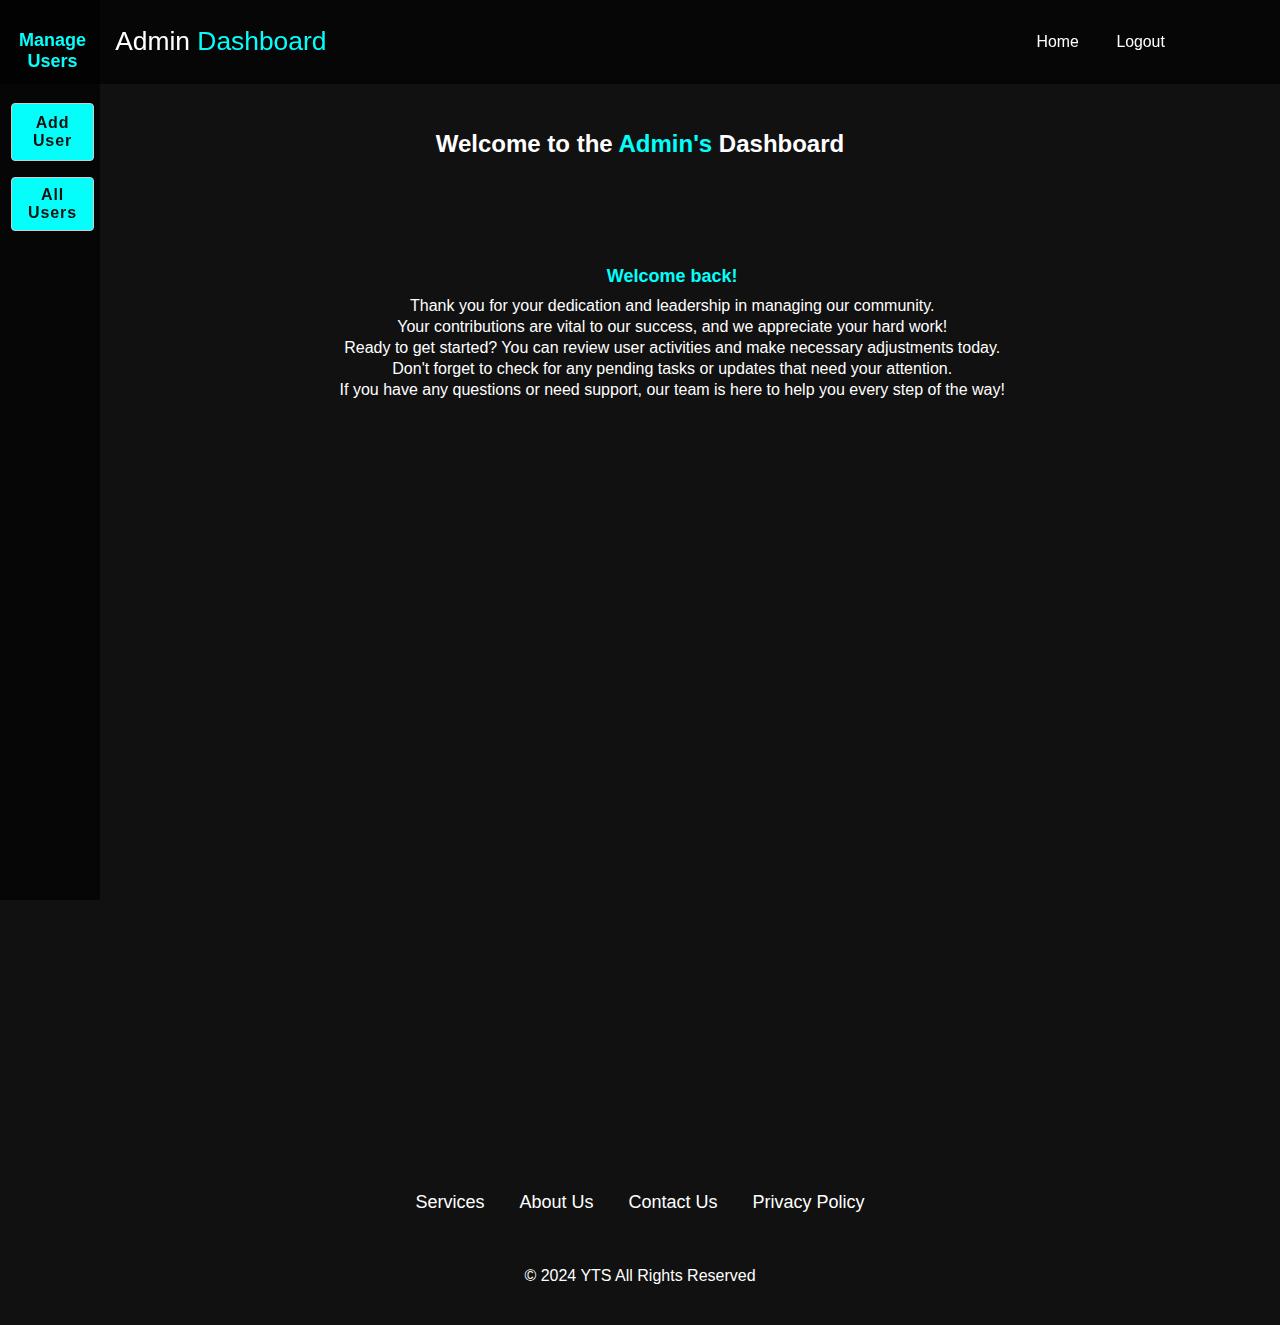
<file: admin.html>
<!DOCTYPE html>
<html lang="en">
<head>
    <meta charset="UTF-8">
    <meta name="viewport" content="width=device-width, initial-scale=1.0">
    <title>Admin Dashboard</title>
    <link rel="shortcut icon" href="assets/logo yts.png" type="image/x-icon">
    <link rel="stylesheet" href="css/style.css">
    <link rel="stylesheet" href="css/styles.css">
    <style>
        .section {
            display: none; /* Hide all sections by default */
        }
        .active {
            display: block; /* Show the active section */
        }
        table {
            width: 100%;
            border-collapse: collapse;
            margin-top: 20px;
        }
        th, td {
            padding: 10px;
            border: 1px solid #04fffb;
            text-align: left;
        }
        th {
            background-color: #111111;
            color: #04fffb;
            font-size: middle;
        }
        .error-message, .success-message {
            color: red;
            margin-top: 10px;
            font-size: large;
        }
        .success-message {
            color: green;
            font-size: large;
        }
        .pagination {
            margin-top: 20px;
        }
        .pagination button {
            margin: 0 5px;
        }
    </style>
</head>
<body>
    <header class="header">
        <a href="admin.html" class="logo logo-text">Admin <span>Dashboard</span></a>
    
        <i class='bx bx-menu' id="menu-icon"></i>
    
        <nav class="navbar">
            <a href="index.html">Home</a>
            <a href="login.html">Logout</a>
           </nav>
    </header>
    
    <h2 class="welcome-Mess">Welcome to the <span>Admin's</span> Dashboard</h2>

    <main id="main-content">
        
        <nav class="sidebar">
            <h4 class="element" style="font-size: large;"><span>Manage Users</span></h4>

            <button id="show-add-user" class="btn">Add User</button>
            <button id="show-all-users" class="btn" style="padding: 8px;">All Users</button>
        </nav>

        <section class="section active container" style="text-align: center;">
            <div class="welcome-message" style="text-align: center;">
                <h2 style="font-size: large;"><span>Welcome back!</span></h2>
                <p>Thank you for your dedication and leadership in managing our community.</p>
                <p>Your contributions are vital to our success, and we appreciate your hard work!</p>
                <p>Ready to get started? You can review user activities and make necessary adjustments today.</p>
                <p>Don't forget to check for any pending tasks or updates that need your attention.</p>
                <p>If you have any questions or need support, our team is here to help you every step of the way!</p>
            </div>
        </section>

        <section id="add-user-section" class="section">
            <h3 style="font-size: medium;">Add User</h3>
            <form id="user-form">
                <input type="text" id="new-name" placeholder="Full Name" required><br>
                <input type="text" id="new-username" placeholder="New Username" required><br>
                <input type="password" id="new-password" placeholder="New Password" required><br>
                <select id="new-role" class="btn" style="padding: 7px;">
                    <option value="student">Student</option>
                    <option value="teacher">Teacher</option>
                    <option value="librarian">Librarian</option>
                    <option value="parent">Parent</option>
                </select>
                <button type="submit" class="btn" style="margin: 7px;">Add User</button>
            </form>
            <p id="user-message" class="error-message"></p>
            <p id="user-mess" class="success"></p>
        </section>

        <section id="all-users-section" class="section">
            <h3 style="font-size: large;">All Users</h3>
            <input type="text" id="search-bar" placeholder="Search users by Name" oninput="displayUsers()">
            <table id="user-table">
                <thead>
                    <tr>        
                        <th>Full Name</th>
                        <th>Username</th>
                        <th>Password</th>
                        <th>Role</th>
                        <th>Status</th>
                        <th>Actions</th>
                    </tr>
                </thead>
                <tbody id="user-list"></tbody>
            </table>
            <div class="pagination" id="pagination"></div>
        </section>
        
    </main>

    <footer class="footer">
  
        <ul class="list">
          <li>
          <a href="services.html">Services</a>
          </li>
          <li>
          <a href="about.html">About Us</a>
          </li>
          <li>
        <a href="contact.html">Contact Us</a>
      </li>
      <li>
        <a href="privacy.html">Privacy Policy</a>
      </li>
        </ul>
        <p class="copyright">
            &copy; 2024 YTS All Rights Reserved
        </p>
      </footer>

    <script>
        const usersPerPage = 20; // Set number of users per page
        let currentPage = 1;

        // Define the role hierarchy for sorting
        const rolePriority = {
            'superadmin': 1,
            'admin': 2,
            'teacher': 3,
            'librarian': 4,
            'parent': 5,
            'student': 6
        };

        function showSection(sectionId) {
            const sections = document.querySelectorAll('.section');
            sections.forEach(section => {
                section.classList.remove('active');
            });
            document.getElementById(sectionId).classList.add('active');
        }

        document.getElementById('show-add-user').addEventListener('click', () => showSection('add-user-section'));
        document.getElementById('show-all-users').addEventListener('click', () => {
            showSection('all-users-section');
            displayUsers(); // Refresh the user list
        });

        function displayUsers() {
            const searchQuery = document.getElementById('search-bar').value.toLowerCase();
            const users = JSON.parse(localStorage.getItem('users')) || [];
            const filteredUsers = users.filter(user => user.name.toLowerCase().includes(searchQuery));

            // Sort users by role based on defined priority
            filteredUsers.sort((a, b) => {
                return rolePriority[a.role] - rolePriority[b.role];
            });

            const userList = document.getElementById('user-list');
            const pagination = document.getElementById('pagination');
            userList.innerHTML = ''; // Clear the list
            pagination.innerHTML = ''; // Clear pagination

            const totalPages = Math.ceil(filteredUsers.length / usersPerPage);
            const start = (currentPage - 1) * usersPerPage;
            const end = start + usersPerPage;
            const paginatedUsers = filteredUsers.slice(start, end);

            paginatedUsers.forEach(user => {
                const row = document.createElement('tr');
                const nameCell = document.createElement('td');
                const usernameCell = document.createElement('td');
                const passwordCell = document.createElement('td');
                const roleCell = document.createElement('td');
                const statusCell = document.createElement('td');
                const actionsCell = document.createElement('td');

                nameCell.textContent = user.name;
                usernameCell.textContent = user.username;
                passwordCell.textContent = user.password; // Note: Displaying passwords in plain text is insecure.
                roleCell.textContent = user.role;
                statusCell.textContent = user.active ? 'Active' : 'Inactive';

                const editButton = document.createElement('button');
                editButton.textContent = 'Edit';
                editButton.onclick = () => editUser(user.username);

                const deleteButton = document.createElement('button');
                deleteButton.textContent = 'Remove';
                deleteButton.onclick = () => deleteUser(user.username);

                const superadminStatus = document.createElement('p');
                superadminStatus.textContent = 'N/A';

                // Disable actions for other admins and superadmin
                if (user.role == 'admin') {
                    actionsCell.appendChild(superadminStatus);
                } else if (user.role == 'superadmin') {
                    actionsCell.appendChild(superadminStatus);
                } else {
                    actionsCell.appendChild(editButton);
                    actionsCell.appendChild(deleteButton);
                }

                row.appendChild(nameCell);
                row.appendChild(usernameCell);
                row.appendChild(passwordCell);
                row.appendChild(roleCell);
                row.appendChild(statusCell);
                row.appendChild(actionsCell);
                userList.appendChild(row);
            });

            for (let i = 1; i <= totalPages; i++) {
                const button = document.createElement('button');
                button.textContent = i;
                button.onclick = () => {
                    currentPage = i;
                    displayUsers();
                };
                pagination.appendChild(button);
            }
        }

        document.getElementById('user-form').addEventListener('submit', function(event) {
            event.preventDefault();
            const name = document.getElementById('new-name').value;
            const username = document.getElementById('new-username').value;
            const password = document.getElementById('new-password').value;
            const role = document.getElementById('new-role').value;

            const users = JSON.parse(localStorage.getItem('users')) || [];

            if (users.some(user => user.username === username)) {
                document.getElementById('user-message').textContent = 'Username already exists.';
                return;
            }

            users.push({ name, username, password, role, active: true });
            localStorage.setItem('users', JSON.stringify(users));
            document.getElementById('user-mess').textContent = 'User added successfully!';
            document.getElementById('user-form').reset(); // Reset the form
        });

        function editUser(username) {
            const users = JSON.parse(localStorage.getItem('users')) || [];
            const user = users.find(u => u.username === username);

            if (user) {
                // Prompt for new name, username, and password
                const newName = prompt("Enter new name:", user.name);
                const newUsername = prompt("Enter new username:", user.username);
                const newPassword = prompt("Enter new password:", user.password);

                // Check for duplicate username
                if (newUsername && users.some(u => u.username === newUsername && u.username !== username)) {
                    alert('Username already exists. Please choose a different one.');
                    return;
                }

                // Update user data
                user.name = newName || user.name; // Use new name or keep the old one
                user.username = newUsername || user.username; // Use new username or keep the old one
                user.password = newPassword || user.password; // Use new password or keep the old one

                localStorage.setItem('users', JSON.stringify(users));
                displayUsers(); // Refresh the user list
            }
        }

        function deleteUser(username) {
            let users = JSON.parse(localStorage.getItem('users')) || [];
            users = users.filter(user => user.username !== username);
            localStorage.setItem('users', JSON.stringify(users));
            displayUsers(); // Refresh the user list
        }

        // Initial display of users
        displayUsers();
    </script>
</body>
</html>
</file>
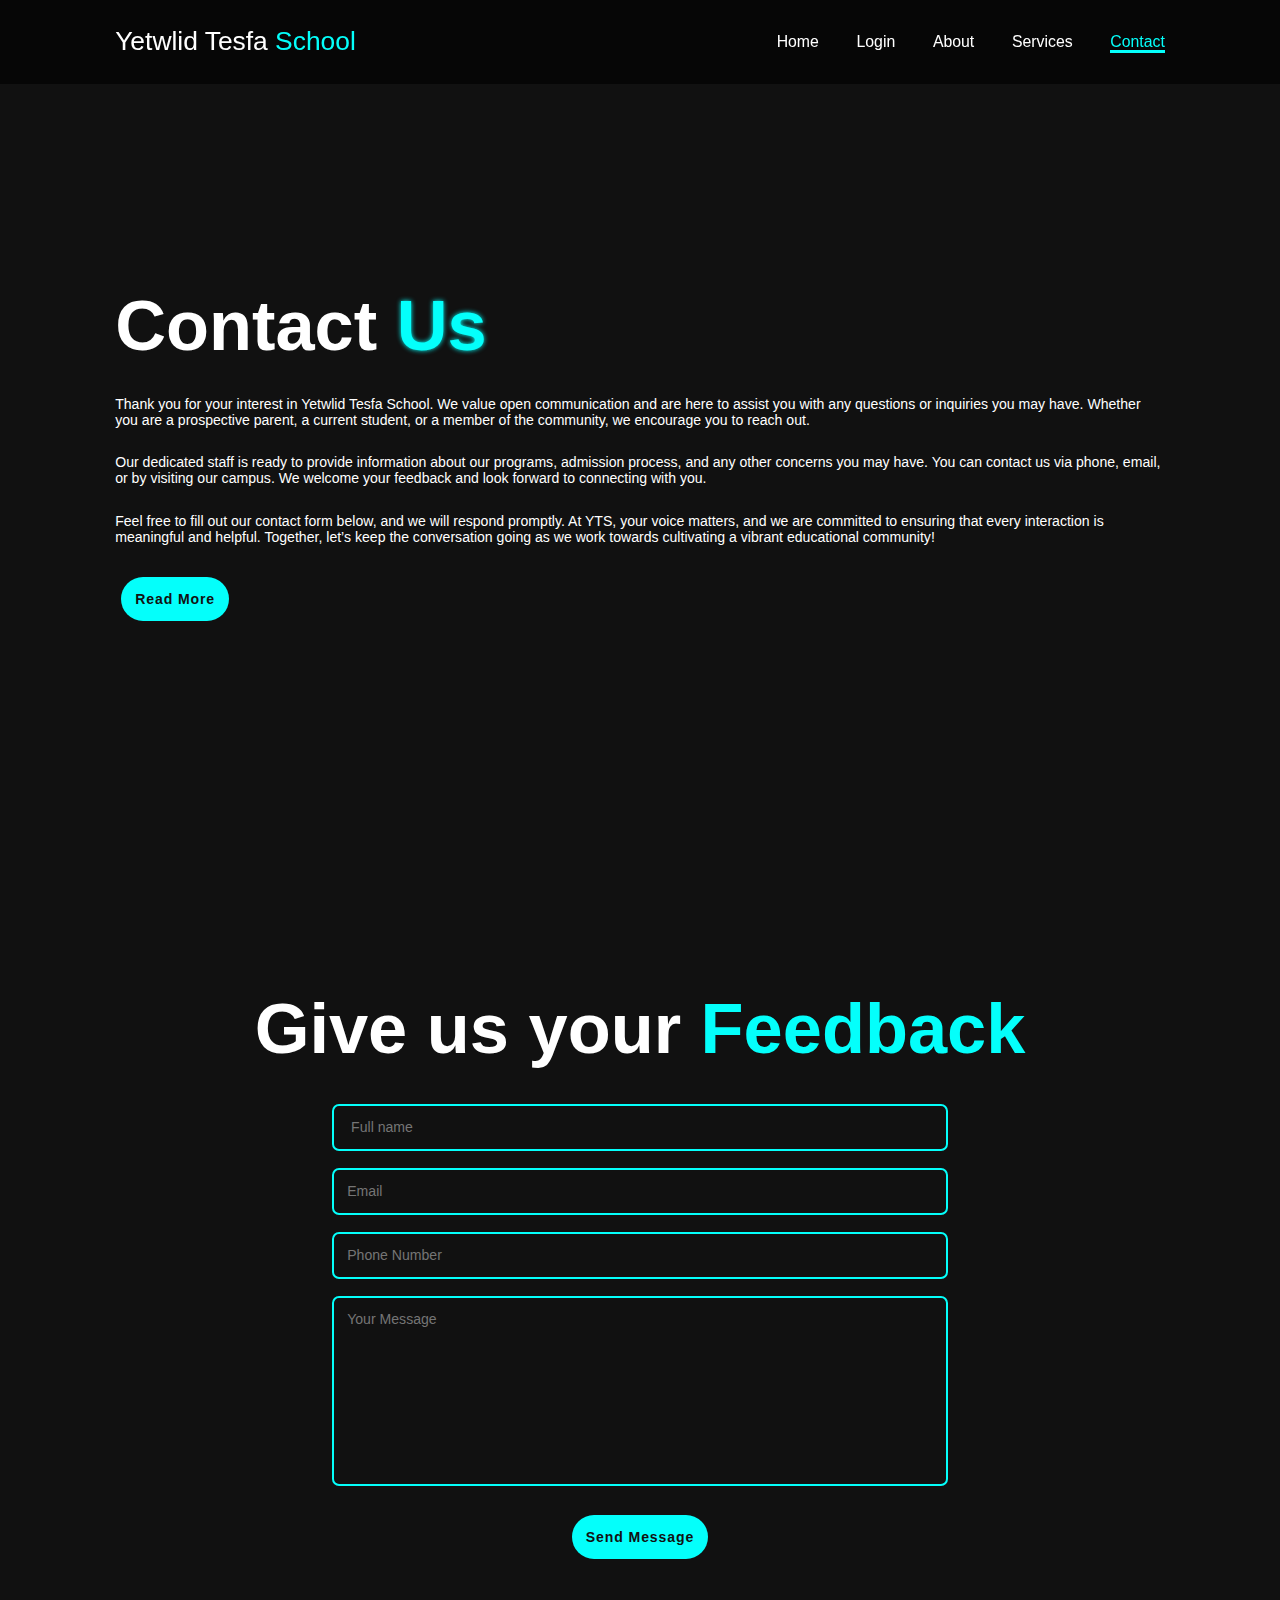
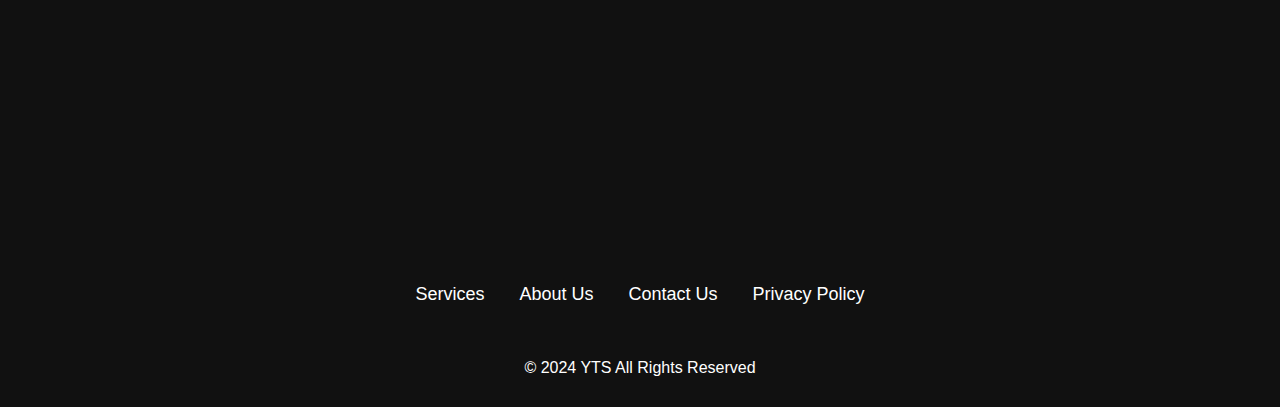
<file: contact.html>
<!DOCTYPE html>
<html lang="en">
<head>
    <meta charset="UTF-8">
    <meta name="viewport" content="width=device-width, initial-scale=1.0">
    <title>Contact Us</title>
    <link rel="stylesheet" href="css/styles.css">
    <link href='https://unpkg.com/boxicons@2.1.4/css/boxicons.min.css' rel='stylesheet'>
    <link rel="shortcut icon" href="assets/logo yts.png" type="image/x-icon">
    <style>
      .select-box {
          width: 100%;
          padding: 1.5rem;
          font-size: 1.6rem;
          color: var(--text-color);
          background: var(--bg-color);
          border-radius: 0.8rem;
          border: 2px solid var(--main-color);
          margin: 1rem 0;
          resize: none;
      }

      .select-box .selected-option input {
          width: 100%;
          padding: 1rem .6rem;
          font-size: 1.1rem;
          border: .1rem solid transparent;
          outline: none;
      }

      input[type="tel"] {
          border-radius: 0 .5rem .5rem 0;
      }

      .select-box input:focus {
          border: .1rem solid var(--bg-color);
      }

      .selected-option {
          background-color: var(--bg-color);
          border-radius: .5rem;
          overflow: hidden;
          display: flex;
          justify-content: space-between;
          align-items: center;
      }

      .selected-option div{
          position: relative;
          width: 6rem;
          padding: 0 2.8rem 0 .5rem;
          text-align: center;
          cursor: pointer;
      }

      .selected-option div::after{
          position: absolute;
          content: "";
          right: .8rem;
          top: 50%;
          transform: translateY(-50%) rotate(45deg);
          width: .8rem;
          height: .8rem;
          border-right: .12rem solid var(--bg-color);
          border-bottom: .12rem solid var(--bg-color);
          transition: .2s;
      }

      .selected-option div.active::after{
          transform: translateY(-50%) rotate(225deg);
      }

      .select-box .options {
          position: absolute;
          top: 4rem;
          width: 100%;
          background-color: var(--main-color);
          border-radius: .5rem;
          display: none;
      }

      .select-box .options.active {
          display: block;
      }

      .select-box .options::before {
          position: absolute;
          content: "";
          left: 1rem;
          top: -1.2rem;
          width: 0;
          height: 0;
          border: .6rem solid transparent;
          border-bottom-color: var(--primary);
      }

      .select-box ol {
          list-style: none;
          max-height: 23rem;
          overflow: overlay;
      }

      .select-box ol::-webkit-scrollbar {
          width: 0.6rem;
      }

      .select-box ol::-webkit-scrollbar-thumb {
          width: 0.4rem;
          height: 3rem;
          background-color: var(--main-color);
          border-radius: .4rem;
      }

      .select-box ol li {
          padding: 1rem;
          display: flex;
          justify-content: space-between;
          cursor: pointer;
      }

      .select-box ol li.hide {
          display: none;
      }

      .select-box ol li:not(:last-child) {
          border-bottom: .1rem solid var(--main-color);
      }

      .select-box ol li:hover {
          background-color: var(--bg-color);
      }

      .select-box ol li .country-name {
          margin-left: .4rem;
      }
    </style>
</head>
<body>

<header class="header">
    <a href="index.html" class="logo logo-text">Yetwlid Tesfa <span>School</span></a>

    <i class='bx bx-menu' id="menu-icon"></i>

    <nav class="navbar">
        <a href="index.html">Home</a>
        <a href="login.html">Login</a>
        <a href="about.html">About</a>
        <a href="services.html">Services</a>
        <a href="contact.html" class="active">Contact</a>
       </nav>
</header>

<section class="about" id="about">
    <div class="about-content">
    <h2 class="heading">Contact <span>Us</span></h2>
    <p>Thank you for your interest in Yetwlid Tesfa School. We value open communication and are here to assist you with any questions or inquiries you may have. Whether you are a prospective parent, a current student, or a member of the community, we encourage you to reach out.</p>
    <p>Our dedicated staff is ready to provide information about our programs, admission process, and any other concerns you may have. You can contact us via phone, email, or by visiting our campus. We welcome your feedback and look forward to connecting with you.</p>
    <p>Feel free to fill out our contact form below, and we will respond promptly. At YTS, your voice matters, and we are committed to ensuring that every interaction is meaningful and helpful. Together, let’s keep the conversation going as we work towards cultivating a vibrant educational community!</p>
    <a href="#" class="btn">Read More</a>
    </div>
</section>

    <section class="contact" id="contact">
      <h2 class="heading">Give us your <span>Feedback </span></h2>
      <form action="#">
        <div class="input-box">
            <input type="text" placeholder=" Full name">
            <input type="email" placeholder="Email">
            <input type="tel" placeholder="Phone Number">
        </div>
        
        <textarea name="" id="" cols="30" rows="10" placeholder="Your Message"></textarea>
        <input type="submit" value="Send Message" class="btn">
      </form>
    </section>

    <footer class="footer">
        
        <ul class="list">
          <li>
          <a href="services.html">Services</a>
          </li>
          <li>
          <a href="about.html">About Us</a>
          </li>
          <li>
        <a href="contact.html">Contact Us</a>
      </li>
      <li>
        <a href="privacy.html">Privacy Policy</a>
      </li>
        </ul>
        <p class="copyright">
            &copy; 2024 YTS All Rights Reserved
        </p>
      </footer>

<script src="js/script.js"></script>
</body>
</html>
</file>
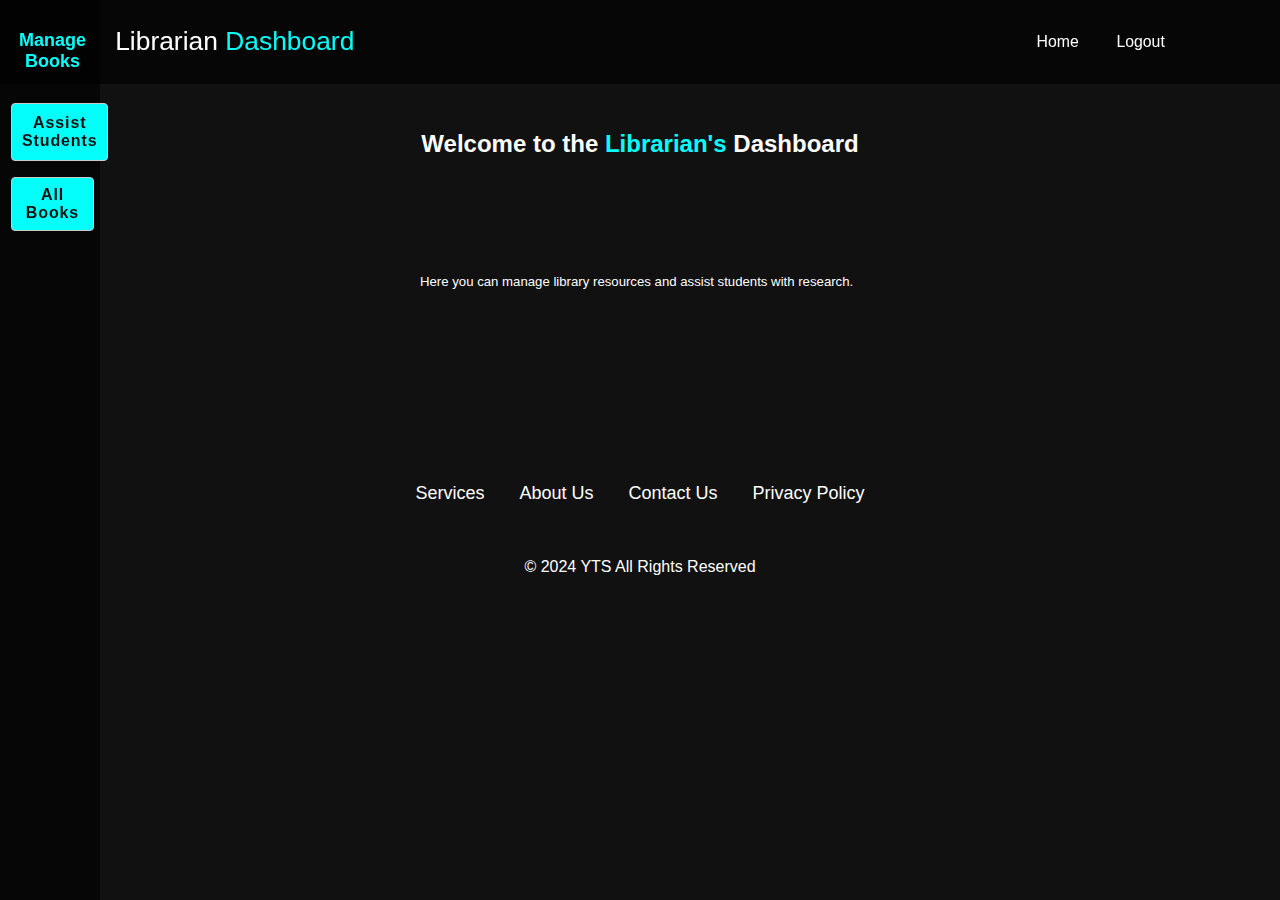
<file: librarian.html>
<!DOCTYPE html>
<html lang="en">
<head>
    <meta charset="UTF-8">
    <meta name="viewport" content="width=device-width, initial-scale=1.0">
    <title>Librarian Dashboard</title>
    <link rel="stylesheet" href="css/styles.css">
    <link rel="stylesheet" href="css/style.css">
    <link href='https://unpkg.com/boxicons@2.1.4/css/boxicons.min.css' rel='stylesheet'>
    <link rel="shortcut icon" href="assets/logo yts.png" type="image/x-icon">
</head>
<body>

<header class="header">
    <a href="teacher.html" class="logo logo-text">Librarian <span>Dashboard</span></a>

    <i class='bx bx-menu' id="menu-icon"></i>

    <nav class="navbar">
        <a href="index.html">Home</a>
        <a href="login.html">Logout</a>
       </nav>
</header>

<h2 class="welcome-Mess">Welcome to the <span>Librarian's</span> Dashboard</h2>

<main id="main-content">
    <nav class="sidebar">
        <h4 class="element" style="font-size: large;"><span>Manage Books</span></h4>

        <button id="show-add-user" class="btn">Assist Students</button>
        <button id="show-all-users" class="btn" style="padding: 8px;">All Books</button>
    </nav>

    <div class="home-content">
        <p style="margin-left: 400px; margin-top: 70px;">Here you can manage library resources and assist students with research.</p>
    </div>
</main>

<footer class="footer" style="top: 70px;">
    
    <ul class="list">
      <li>
      <a href="services.html">Services</a>
      </li>
      <li>
      <a href="about.html">About Us</a>
      </li>
      <li>
    <a href="contact.html">Contact Us</a>
  </li>
  <li>
    <a href="privacy.html">Privacy Policy</a>
  </li>
    </ul>
    <p class="copyright">
        &copy; 2024 YTS All Rights Reserved
    </p>
  </footer>

<script src="js/script.js"></script>
</body>
</html>
</file>
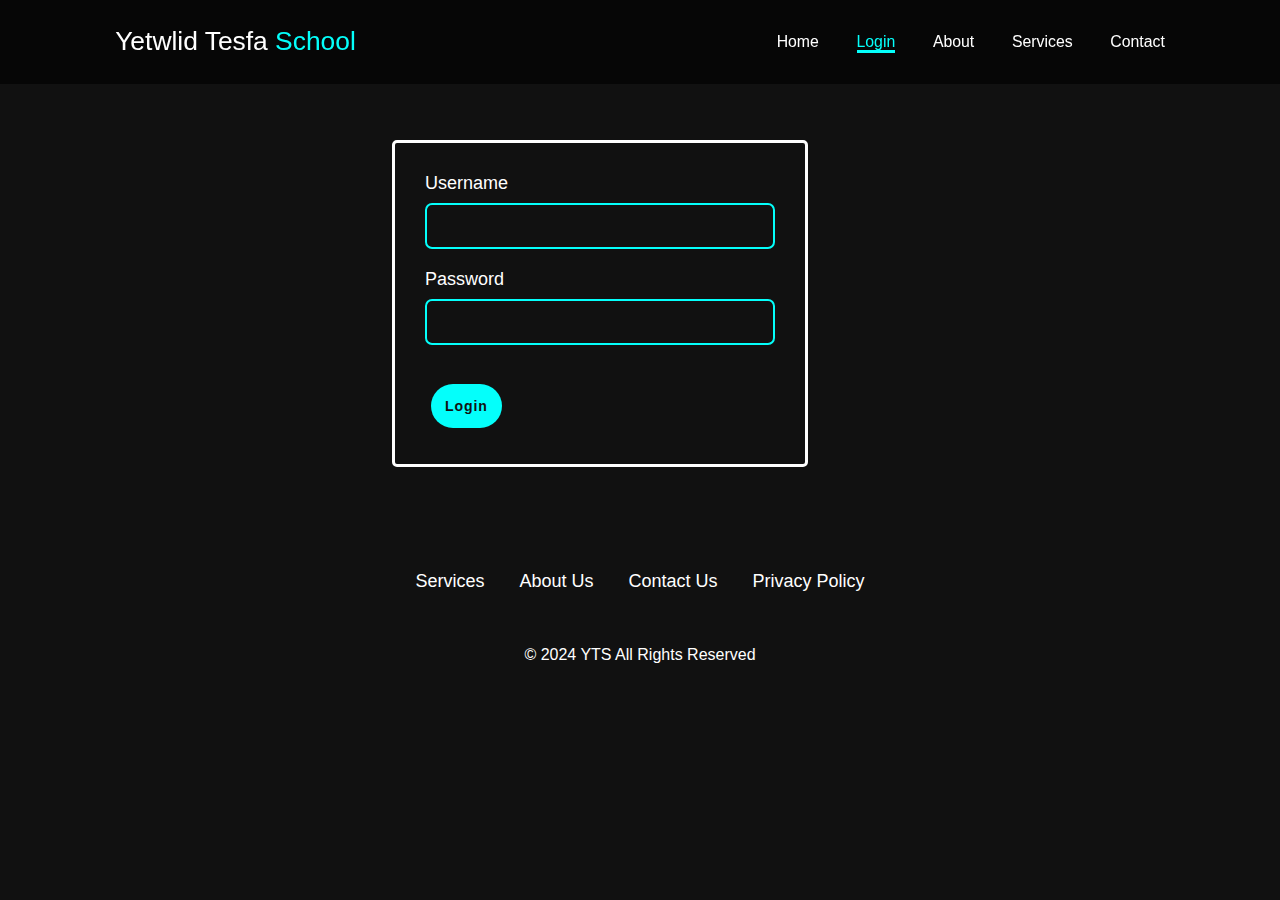
<file: login.html>
<!DOCTYPE html>
<html lang="en">
<head>
    <meta charset="UTF-8">
    <meta name="viewport" content="width=device-width, initial-scale=1.0">
    <title>Login In</title>
    <link rel="stylesheet" href="css/styles.css">
    <link href='https://unpkg.com/boxicons@2.1.4/css/boxicons.min.css' rel='stylesheet'>
    <link rel="shortcut icon" href="assets/logo yts.png" type="image/x-icon">
</head>
<body>

<header class="header">
    <a href="index.html" class="logo logo-text">Yetwlid Tesfa <span>School</span></a>

    <i class='bx bx-menu' id="menu-icon"></i>

    <nav class="navbar">
        <a href="index.html">Home</a>
        <a href="login.html" class="active">Login</a>
        <a href="about.html">About</a>
        <a href="services.html">Services</a>
        <a href="contact.html">Contact</a>
       </nav>
</header>

<main id="main-content">
  <form id="login-form">
      <div class="form-group">
          <p for="username" style="font-size: large;">Username</p>
          <input type="text" id="username" required style="margin-bottom: 20px;">
      </div>
      <div class="form-group">
          <p for="password" style="font-size: large;">Password</p>
          <input type="password" id="password" required>
      </div>
      <div class="form-group">
        <p id="error-message" class="error-message"></p>
        <button type="submit" class="btn" style="margin-top: 20px;">Login</button>
      </div>
  </form>
</main>

<footer class="footer">
  
  <ul class="list">
    <li>
    <a href="services.html">Services</a>
    </li>
    <li>
    <a href="about.html">About Us</a>
    </li>
    <li>
  <a href="contact.html">Contact Us</a>
</li>
<li>
  <a href="privacy.html">Privacy Policy</a>
</li>
  </ul>
  <p class="copyright">
      &copy; 2024 YTS All Rights Reserved
  </p>
</footer>

<script src="js/script.js"></script>
</body>
</html>
</file>
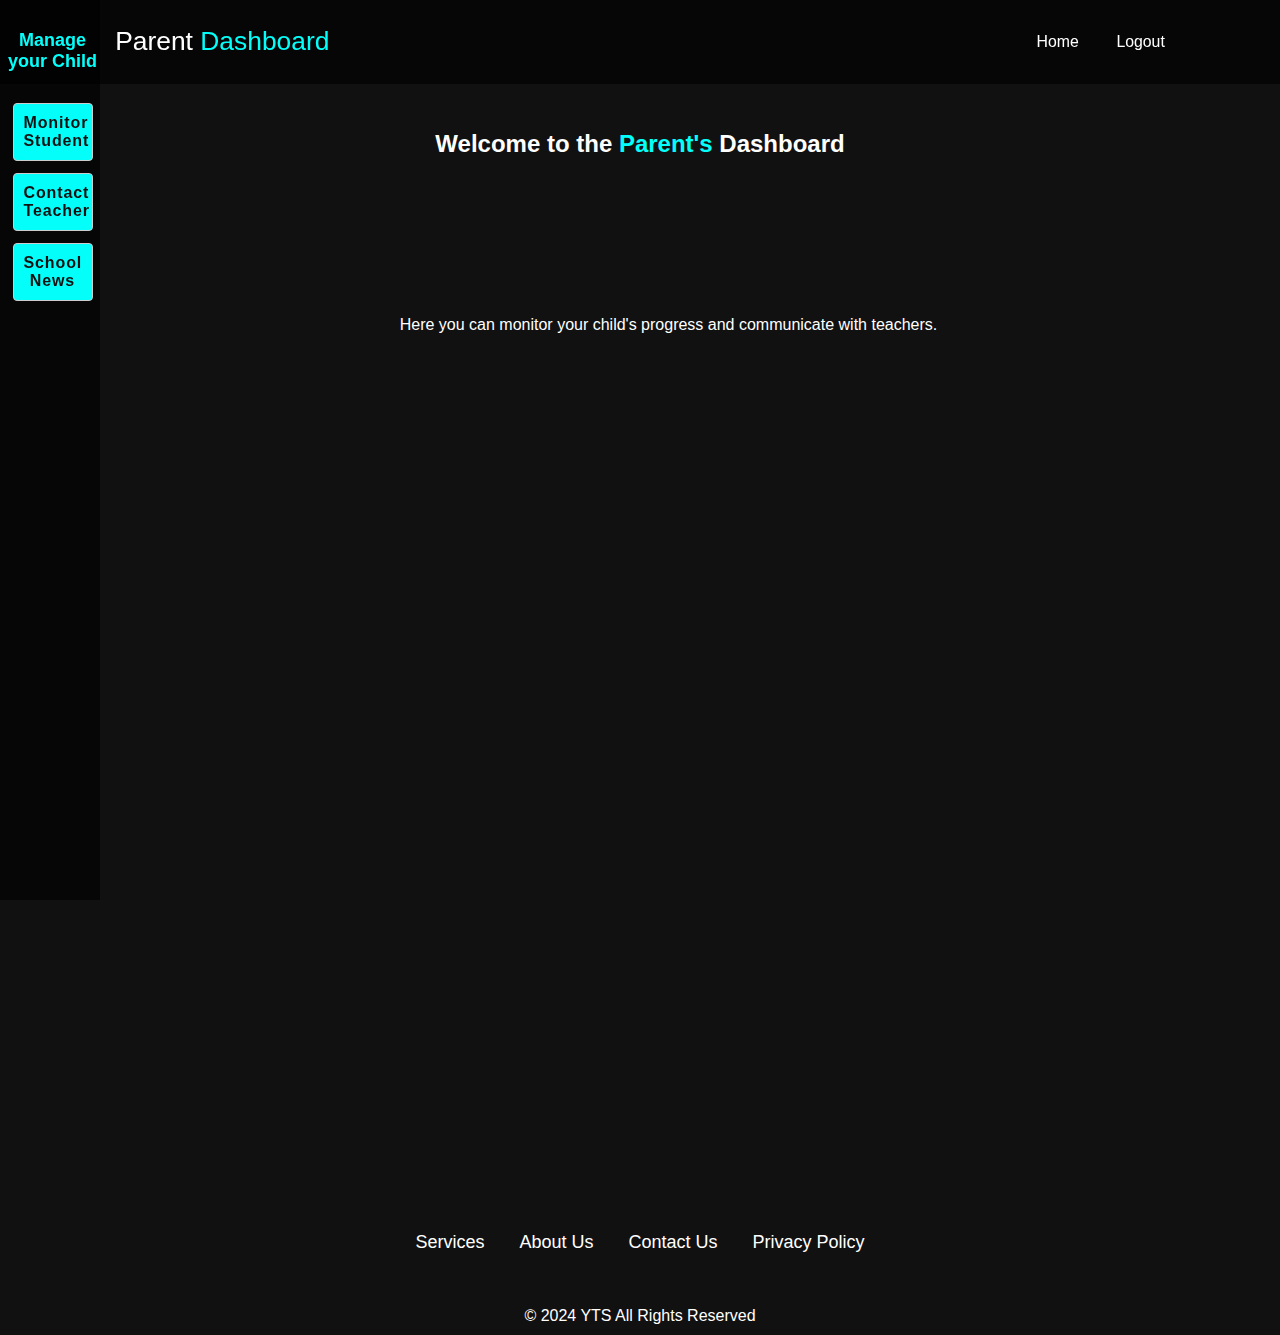
<file: parent.html>
<!DOCTYPE html>
<html lang="en">
<head>
    <meta charset="UTF-8">
    <meta name="viewport" content="width=device-width, initial-scale=1.0">
    <title>Parent Dashboard</title>
    <link rel="stylesheet" href="css/styles.css">
    <link rel="stylesheet" href="css/style.css">
    <link href='https://unpkg.com/boxicons@2.1.4/css/boxicons.min.css' rel='stylesheet'>
    <link rel="shortcut icon" href="assets/logo yts.png" type="image/x-icon">
    <style>
      .section {
        display: none;
      }
      .active {
        display: block;
      }
      #chat-box {
        border: 1px solid #ccc;
        border-radius: 10px;
        padding: 10px;
        width: 100%;
        height: 500px;
        overflow-y: auto;
      }

      #messages {
        height: 350px;
        overflow-y: auto;
        margin-bottom: 10px;
      }
      p {
        font-size: large;
      }
    </style>
</head>
<body>

<header class="header">
    <a href="parent.html" class="logo logo-text">Parent <span>Dashboard</span></a>

    <i class='bx bx-menu' id="menu-icon"></i>

    <nav class="navbar">
        <a href="index.html">Home</a>
        <a href="login.html">Logout</a>
       </nav>
</header>

<h2 class="welcome-Mess">Welcome to the <span>Parent's</span> Dashboard</h2>

<nav class="sidebar">
    <h4 class="element" style="font-size: large;"><span>Manage your Child</span></h4>

    <button id="" class="btn navb">Monitor Student</button>
    <button id="contact-parent" class="btn navb">Contact Teacher</button>
    <button id="" class="btn navb">School News</button>
</nav>

<section class="section active container" style="text-align: center; margin-left: 60px;">
  <div class="welcome-message" style="padding: 0; margin-left: 0;">
    <p style="margin-left: 0; margin-top: 70px;">Here you can monitor your child's progress and communicate with teachers.</p>
  </div>
</section>

<section id="contact-parent-section" class="section">
  <div id="chat-box">
    <div id="messages"></div>
    <input required type="text" id="message-input" placeholder="Type a message..."/>
    <button id="send-button" class="btn" onclick="
      const messageInput = document.getElementById('message-input');
      const message = messageInput.value;
      if (message) {
        const messages = JSON.parse(localStorage.getItem('messages')) || [];
        messages.push(`Parent: ${message}`);
        localStorage.setItem('messages', JSON.stringify(messages));
        loadMessages();
        messageInput.value = '';
      }
    ">Send</button>
  </div>
</section>

<footer class="footer" style="top: 70px;">
    
    <ul class="list">
      <li>
      <a href="services.html">Services</a>
      </li>
      <li>
      <a href="about.html">About Us</a>
      </li>
      <li>
    <a href="contact.html">Contact Us</a>
  </li>
  <li>
    <a href="privacy.html">Privacy Policy</a>
  </li>
    </ul>
    <p class="copyright">
        &copy; 2024 YTS All Rights Reserved
    </p>
  </footer>

<script src="js/script.js"></script>
<script>

  function showSection(sectionId) {
    const sections = document.querySelectorAll('.section');
    sections.forEach(section => {
      section.classList.remove('active');
    });
    document.getElementById(sectionId).classList.add('active');
  }

  document.getElementById('contact-parent').addEventListener('click', () => showSection('contact-parent-section'));
</script>
</body>
</html>
</file>
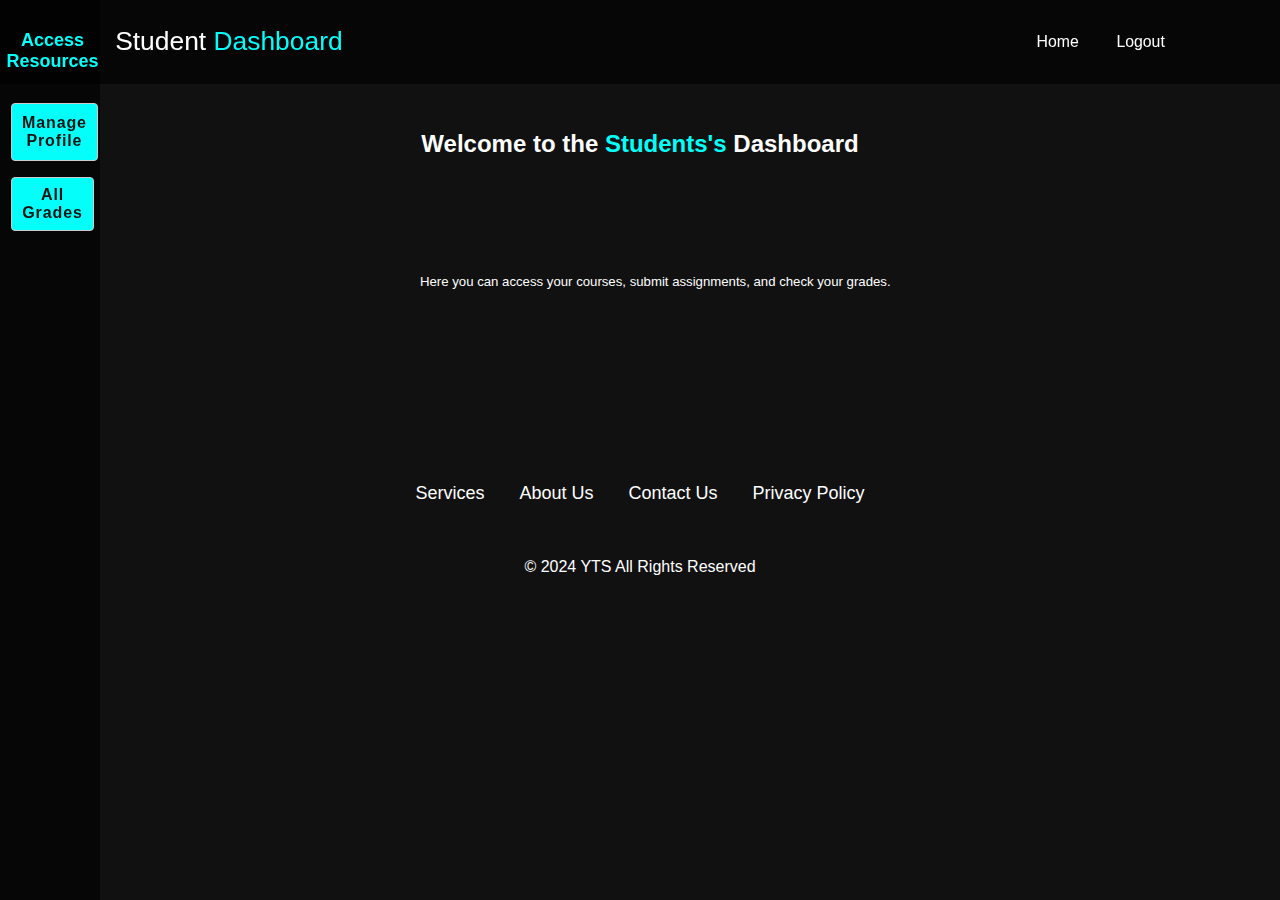
<file: student.html>
<!DOCTYPE html>
<html lang="en">
<head>
    <meta charset="UTF-8">
    <meta name="viewport" content="width=device-width, initial-scale=1.0">
    <title>Student Dashboard</title>
    <link rel="stylesheet" href="css/styles.css">
    <link rel="stylesheet" href="css/style.css">
    <link href='https://unpkg.com/boxicons@2.1.4/css/boxicons.min.css' rel='stylesheet'>
    <link rel="shortcut icon" href="assets/logo yts.png" type="image/x-icon">
</head>
<body>

<header class="header">
    <a href="student.html" class="logo logo-text">Student <span>Dashboard</span></a>

    <i class='bx bx-menu' id="menu-icon"></i>

    <nav class="navbar">
        <a href="index.html">Home</a>
        <a href="login.html">Logout</a>
       </nav>
</header>

<h2 class="welcome-Mess">Welcome to the <span>Students's</span> Dashboard</h2>

<main id="main-content">
    <nav class="sidebar">
        <h4 class="element" style="font-size: large;"><span>Access Resources</span></h4>

        <button id="show-add-user" class="btn">Manage Profile</button>
        <button id="show-all-users" class="btn" style="padding: 8px;">All Grades</button>
    </nav>

    <div class="home-content">
        <p style="margin-left: 400px; margin-top: 70px;">Here you can access your courses, submit assignments, and check your grades.</p>
    </div>
</main>

<footer class="footer" style="top: 70px;">
    
    <ul class="list">
      <li>
      <a href="services.html">Services</a>
      </li>
      <li>
      <a href="about.html">About Us</a>
      </li>
      <li>
    <a href="contact.html">Contact Us</a>
  </li>
  <li>
    <a href="privacy.html">Privacy Policy</a>
  </li>
    </ul>
    <p class="copyright">
        &copy; 2024 YTS All Rights Reserved
    </p>
  </footer>

<script src="js/script.js"></script>
</body>
</html>
</file>
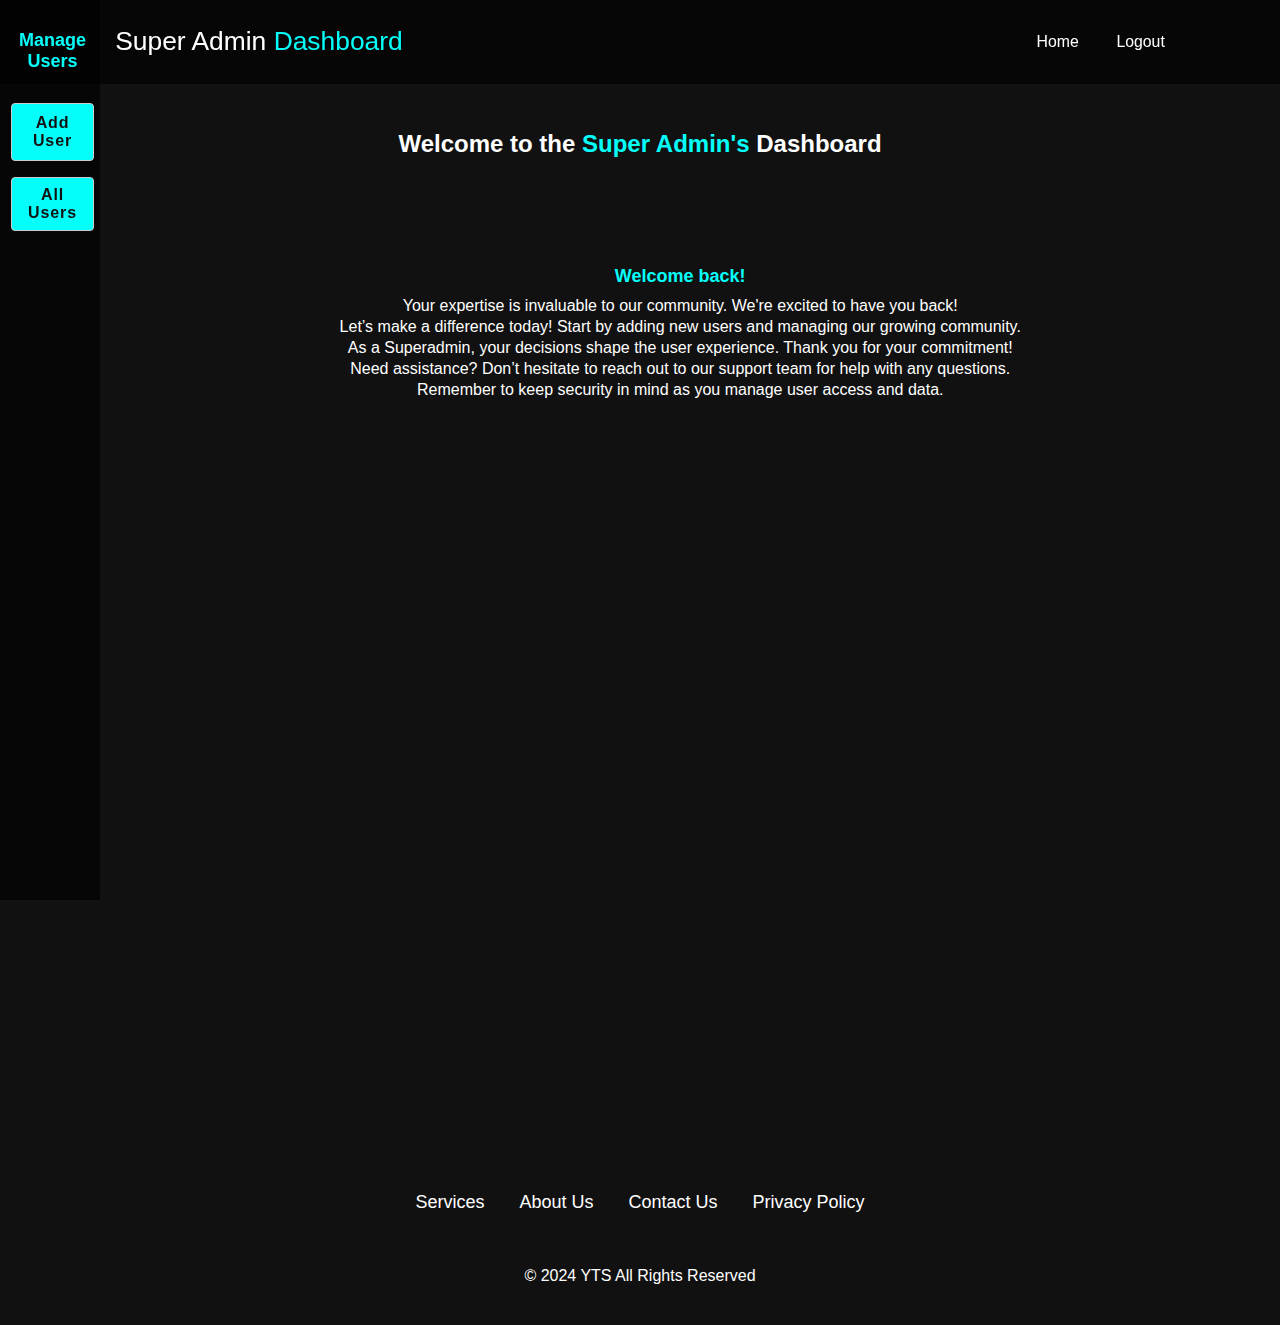
<file: superadmin.html>
<!DOCTYPE html>
<html lang="en">
<head>
    <meta charset="UTF-8">
    <meta name="viewport" content="width=device-width, initial-scale=1.0">
    <title>Super Admin Dashboard</title>
    <link rel="shortcut icon" href="assets/logo yts.png" type="image/x-icon">
    <link rel="stylesheet" href="css/style.css">
    <link rel="stylesheet" href="css/styles.css">
    <style>
        .section {
            display: none;
        }
        .active {
            display: block;
        }
        table {
            width: 100%;
            border-collapse: collapse;
            margin-top: 20px;
        }
        th, td {
            padding: 10px;
            border: 1px solid #04fffb;
            text-align: left;
        }
        th {
            background-color: #111111;
            color: #04fffb;
            font-size: middle;
        }
        .error-message {
            color: red;
            margin-top: 10px;
            font-size: large;
        }
        .success-message {
            color: green;
            margin-top: 10px;
            font-size: large;
        }
        .pagination {
            margin-top: 20px;
        }
        .pagination button {
            margin: 0 5px;
        }
    </style>
</head>
<body>
    <header class="header">
        <a href="superadmin.html" class="logo logo-text">Super Admin <span>Dashboard</span></a>
    
        <i class='bx bx-menu' id="menu-icon"></i>
    
        <nav class="navbar">
            <a href="index.html">Home</a>
            <a href="login.html">Logout</a>
           </nav>
    </header>
    
    <h2 class="welcome-Mess">Welcome to the <span>Super Admin's</span> Dashboard</h2>

    <main id="main-content">
        
        <nav class="sidebar">
            <h4 class="element" style="font-size: large;"><span>Manage Users</span></h4>

            <button id="show-add-user" class="btn">Add User</button>
            <button id="show-all-users" class="btn" style="padding: 8px;">All Users</button>
        </nav>

        <section class="section active container" style="text-align: center;">
            <div class="welcome-message" style="text-align: center;">
                <h2 style="font-size: large;"><span>Welcome back!</span></h2>
                <p>Your expertise is invaluable to our community. We're excited to have you back!</p>
                <p>Let’s make a difference today! Start by adding new users and managing our growing community.</p>
                <p>As a Superadmin, your decisions shape the user experience. Thank you for your commitment!</p>
                <p>Need assistance? Don’t hesitate to reach out to our support team for help with any questions.</p>
                <p>Remember to keep security in mind as you manage user access and data.</p>
            </div>
        </section>

        <section id="add-user-section" class="section">
            <h3 style="font-size: medium;">Add User</h3>
            <form id="user-form">
                <input type="text" id="new-name" placeholder="Full Name" required><br>
                <input type="text" id="new-username" placeholder="New Username" required><br>
                <input type="password" id="new-password" placeholder="New Password" required><br>
                <select id="new-role" class="btn" style="padding: 7px;">
                    <option value="student">Student</option>
                    <option value="teacher">Teacher</option>
                    <option value="librarian">Librarian</option>
                    <option value="admin">Admin</option>
                    <option value="parent">Parent</option>
                </select>
                <button type="submit" class="btn" style="margin: 7px;">Add User</button>
            </form>
            <p id="user-message" class="error-message"></p>
            <p id="user-mess" class="success"></p>
        </section>

        <section id="all-users-section" class="section">
            <h3 style="font-size: large;">All Users</h3>
            <input type="text" id="search-bar" placeholder="Search users by Name" oninput="displayUsers()">
            <table id="user-table">
                <thead>
                    <tr>        
                        <th>Full Name</th>
                        <th>Username</th>
                        <th>Password</th>
                        <th>Role</th>
                        <th>Status</th>
                        <th>Change Role</th>
                        <th>Actions</th>
                        <th>Change Status</th>
                    </tr>
                </thead>
                <tbody id="user-list"></tbody>
            </table>
            <div class="pagination" id="pagination"></div>
        </section>
        
    </main>

    <footer class="footer">
  
        <ul class="list">
          <li>
          <a href="services.html">Services</a>
          </li>
          <li>
          <a href="about.html">About Us</a>
          </li>
          <li>
        <a href="contact.html">Contact Us</a>
      </li>
      <li>
        <a href="privacy.html">Privacy Policy</a>
      </li>
        </ul>
        <p class="copyright">
            &copy; 2024 YTS All Rights Reserved
        </p>
      </footer>

    <script>
        const usersPerPage = 20; // Set number of users per page
        let currentPage = 1;

        // Define the role hierarchy for sorting
        const rolePriority = {
            'superadmin': 1,
            'admin': 2,
            'teacher': 3,
            'librarian': 4,
            'parent': 5,
            'student': 6
        };

        function showSection(sectionId) {
            const sections = document.querySelectorAll('.section');
            sections.forEach(section => {
                section.classList.remove('active');
            });
            document.getElementById(sectionId).classList.add('active');
        }

        document.getElementById('show-add-user').addEventListener('click', () => showSection('add-user-section'));
        document.getElementById('show-all-users').addEventListener('click', () => {
            showSection('all-users-section');
            displayUsers(); // Refresh the user list
        });

        function displayUsers() {
            const searchQuery = document.getElementById('search-bar').value.toLowerCase();
            const users = JSON.parse(localStorage.getItem('users')) || [];
            const filteredUsers = users.filter(user => user.name.toLowerCase().includes(searchQuery));

            // Sort users by role based on defined priority
            filteredUsers.sort((a, b) => {
                return rolePriority[a.role] - rolePriority[b.role];
            });

            const userList = document.getElementById('user-list');
            const pagination = document.getElementById('pagination');
            userList.innerHTML = ''; // Clear the list
            pagination.innerHTML = ''; // Clear pagination

            const totalPages = Math.ceil(filteredUsers.length / usersPerPage);
            const start = (currentPage - 1) * usersPerPage;
            const end = start + usersPerPage;
            const paginatedUsers = filteredUsers.slice(start, end);

            paginatedUsers.forEach(user => {
                const row = document.createElement('tr');
                const nameCell = document.createElement('td');
                const usernameCell = document.createElement('td');
                const passwordCell = document.createElement('td');
                const roleCell = document.createElement('td');
                const statusCell = document.createElement('td');
                const changeRoleCell = document.createElement('td');
                const actionsCell = document.createElement('td');
                const changeStatusCell = document.createElement('td');

                nameCell.textContent = user.name;
                usernameCell.textContent = user.username;
                passwordCell.textContent = user.password; // Note: Displaying passwords in plain text is insecure.
                roleCell.textContent = user.role;
                statusCell.textContent = user.active ? 'Active' : 'Inactive';

                // Create role selection dropdown for all users, excluding superadmin
                if (user.role !== 'superadmin') {
                    const roleSelect = document.createElement('select');

                    // Populate role options
                    const roles = ['student', 'teacher', 'librarian', 'admin', 'parent'];
                    roles.forEach(role => {
                        const option = document.createElement('option');
                        option.value = role;
                        option.textContent = role.charAt(0).toUpperCase() + role.slice(1);
                        if (role === user.role) {
                            option.selected = true; // Select current role
                        }
                        roleSelect.appendChild(option);
                    });

                    // Event listener to handle role change
                    roleSelect.addEventListener('change', () => {
                        if (roleSelect.value === 'superadmin') {
                            alert("You cannot assign the superadmin role to another user.");
                            roleSelect.value = user.role; // Reset to previous role
                        } else {
                            changeUserRole(user.username, roleSelect.value);
                        }
                    });

                    changeRoleCell.appendChild(roleSelect); // Add role selection to actionsCell
                } else {
                    changeRoleCell.textContent = 'N/A'; // No role selection for superadmin
                }

                const editButton = document.createElement('button');
                editButton.textContent = 'Edit';
                editButton.onclick = () => editUser(user.username);

                const deleteButton = document.createElement('button');
                deleteButton.textContent = 'Remove';
                deleteButton.onclick = () => deleteUser(user.username);

                const statusButton = document.createElement('button');
                statusButton.textContent = user.active ? 'Deactivate' : 'Activate';
                statusButton.classList.add(user.active ? 'deactivate-btn' : 'activate-btn');
                statusButton.onclick = () => {toggleUserActivation(user.username);};

                const superadminStatus = document.createElement('p');
                superadminStatus.textContent = 'N/A';

                actionsCell.appendChild(editButton);

                if (user.role !== 'superadmin') {
                    actionsCell.appendChild(deleteButton);
                    changeStatusCell.appendChild(statusButton);
                }

                if (user.role == 'superadmin') {
                    changeStatusCell.appendChild(superadminStatus);
                }

                row.appendChild(nameCell);
                row.appendChild(usernameCell);
                row.appendChild(passwordCell);
                row.appendChild(roleCell);
                row.appendChild(statusCell);
                row.appendChild(changeRoleCell); // Add the change role cell
                row.appendChild(actionsCell);
                row.appendChild(changeStatusCell);
                userList.appendChild(row);
            });

            function toggleUserActivation(username) {
                const users = JSON.parse(localStorage.getItem('users')) || [];
                const user = users.find(u => u.username === username);

                if (user) {
                    user.active = !user.active; // Toggle the active status
                    localStorage.setItem('users', JSON.stringify(users));
                    displayUsers(); // Refresh the user list
                }
            }

            for (let i = 1; i <= totalPages; i++) {
                const button = document.createElement('button');
                button.textContent = i;
                button.onclick = () => {
                    currentPage = i;
                    displayUsers();
                };
                pagination.appendChild(button);
            }
        }

        document.getElementById('user-form').addEventListener('submit', function(event) {
            event.preventDefault();
            const name = document.getElementById('new-name').value;
            const username = document.getElementById('new-username').value;
            const password = document.getElementById('new-password').value;
            const role = document.getElementById('new-role').value;

            const users = JSON.parse(localStorage.getItem('users')) || [];

            // Check if a superadmin already exists
            const superadminExists = users.some(user => user.role === 'superadmin');

            // Prevent adding another superadmin
            if (role === 'superadmin' && superadminExists) {
                document.getElementById('user-message').textContent = 'A superadmin already exists. Cannot add another.';
                return;
            }

            if (users.some(user => user.username === username)) {
                document.getElementById('user-message').textContent = 'Username already exists.';
                return;
            }

            users.push({ name, username, password, role, active: true });
            localStorage.setItem('users', JSON.stringify(users));
            document.getElementById('user-mess').textContent = 'User added successfully!';
            document.getElementById('user-form').reset(); // Reset the form
        });

        function changeUserRole(username, newRole) {
            const users = JSON.parse(localStorage.getItem('users')) || [];
            const user = users.find(u => u.username === username);
            if (user) {
                user.role = newRole;
                localStorage.setItem('users', JSON.stringify(users));
                displayUsers(); // Refresh the user list
            }
        }

        function editUser(username) {
            const users = JSON.parse(localStorage.getItem('users')) || [];
            const user = users.find(u => u.username === username);
            
            if (user) {
                // Prompt for new name, username, and password
                const newName = prompt("Enter new name:", user.name);
                const newUsername = prompt("Enter new username:", user.username);
                const newPassword = prompt("Enter new password:", user.password);

                // Check for duplicate username
                if (newUsername && users.some(u => u.username === newUsername && u.username !== username)) {
                    alert('Username already exists. Please choose a different one.');
                    return;
                }

                // Update user data
                user.name = newName || user.name; // Use new name or keep the old one
                user.username = newUsername || user.username; // Use new username or keep the old one
                user.password = newPassword || user.password; // Use new password or keep the old one

                localStorage.setItem('users', JSON.stringify(users));
                displayUsers(); // Refresh the user list
            }
        }

        function deleteUser(username) {
            let users = JSON.parse(localStorage.getItem('users')) || [];
            users = users.filter(user => user.username !== username);
            localStorage.setItem('users', JSON.stringify(users));
            displayUsers(); // Refresh the user list
        }

        // Initial display of users
        displayUsers();
    </script>
</body>
</html>
</file>
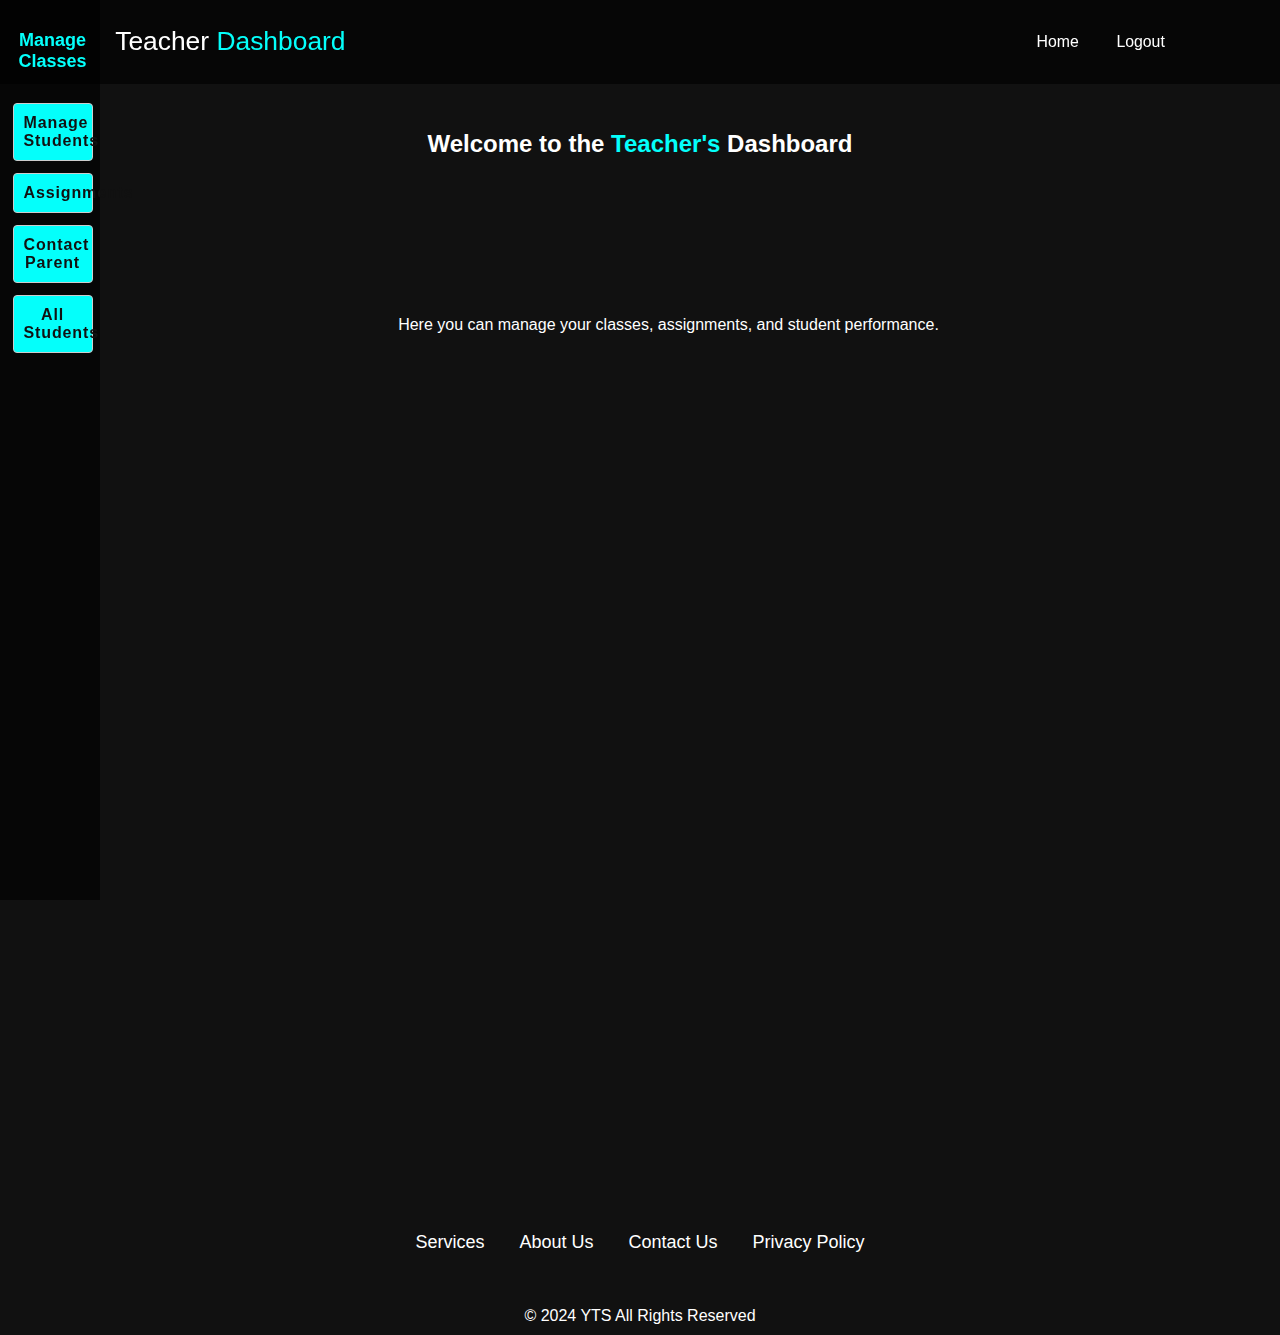
<file: teacher.html>
<!DOCTYPE html>
<html lang="en">
<head>
    <meta charset="UTF-8">
    <meta name="viewport" content="width=device-width, initial-scale=1.0">
    <title>Teacher Dashboard</title>
    <link rel="stylesheet" href="css/styles.css">
    <link rel="stylesheet" href="css/style.css">
    <link rel="shortcut icon" href="assets/logo yts.png" type="image/x-icon">
    <style>
      .section {
        display: none;
      }
      .active {
        display: block;
      }
      #chat-box {
        border: 1px solid #ccc;
        border-radius: 10px;
        padding: 10px;
        width: 100%;
        height: 500px;
        overflow-y: auto;
      }

      #messages {
        height: 350px;
        overflow-y: auto;
        margin-bottom: 10px;
      }
      p {
        font-size: large;
      }
    </style>
</head>
<body>

<header class="header">
    <a href="teacher.html" class="logo logo-text">Teacher <span>Dashboard</span></a>

    <i class='bx bx-menu' id="menu-icon"></i>

    <nav class="navbar">
        <a href="index.html">Home</a>
        <a href="login.html">Logout</a>
       </nav>
</header>

<h2 class="welcome-Mess">Welcome to the <span>Teacher's</span> Dashboard</h2>

  <nav class="sidebar">
      <h4 class="element" style="font-size: large;"><span>Manage Classes</span></h4>
      <button id="" class="btn navb">Manage Students</button>
      <button id="" class="btn navb">Assignments</button>
      <button id="contact-parent" class="btn navb">Contact Parent</button>
      <button id="" class="btn navb">All Students</button>
  </nav>

  <section class="section active container" style="text-align: center; margin-left: 60px;">
    <div class="welcome-message" style="padding: 0; margin-left: 0;">
        <p style="margin-top: 70px; margin-left: 0;">Here you can manage your classes, assignments, and student performance.</p>
    </div>
  </section>

  <section id="contact-parent-section" class="section">
    <div id="chat-box">
      <div id="messages"></div>
      <input required type="text" id="message-input" placeholder="Type a message..."/>
      <button id="send-button" class="btn" onclick="
        const messageInput = document.getElementById('message-input');
        const message = messageInput.value;
        if (message) {
          const messages = JSON.parse(localStorage.getItem('messages')) || [];
          messages.push(`Teacher: ${message}`);
          localStorage.setItem('messages', JSON.stringify(messages));
          loadMessages();
          messageInput.value = ''; // Clear input field
        }
      ">Send</button>
      <button id="delete-button" class="btn" onclick="
        deleteMessages();
      ">Delete Chat History</button>
    </div>
  </section>

  <section id="" class="section">
    
  </section>

<footer class="footer" style="top: 70px;">
    
    <ul class="list">
      <li>
      <a href="services.html">Services</a>
      </li>
      <li>
      <a href="about.html">About Us</a>
      </li>
      <li>
    <a href="contact.html">Contact Us</a>
  </li>
  <li>
    <a href="privacy.html">Privacy Policy</a>
  </li>
    </ul>
    <p class="copyright">
        &copy; 2024 YTS All Rights Reserved
    </p>
  </footer>

<script src="js/script.js"></script>
  <script>
    function showSection(sectionId) {
      const sections = document.querySelectorAll('.section');
      sections.forEach(section => {
        section.classList.remove('active');
      });
      document.getElementById(sectionId).classList.add('active');
    }

    document.getElementById('contact-parent').addEventListener('click', () => showSection('contact-parent-section'));
  </script>
</body>
</html>
</file>
<file: css/style.css>
body {
  font-family: Arial, sans-serif;
  margin: 0;
  padding: 0;
}

header {
  background-color: #4CAF50;
  color: white;
  padding: 10px 0;
  text-align: center;
}

nav ul {
  list-style-type: none;
  padding: 0;
}

nav ul li {
  display: inline;
  margin: 0 15px;
}

nav ul li a {
  color: white;
  text-decoration: none;
}

.main-content {
  margin-top: 100px;
  padding: 20px;
  display: flex;
  flex-grow: 1;
}

footer {
  text-align: center;
  padding: 10px 0;
  background-color: #f1f1f1;
}

.form-group {
  margin-bottom: 15px;
}

input[type="text"],
input[type="password"] {
  width: 100%;
  padding: 10px;
  margin-top: 5px;
  border: 1px solid #ccc;
}

.error-message {
  color: red;
  margin-top: 10px;
}

/* Responsive Design */
@media (max-width: 600px) {
  nav ul li {
      display: block;
      margin: 5px 0;
  }
}

.addButton,
.navb,
#show-add-user,
#show-all-users {
  padding: 10px;
  font-size: 16px;
  border: 1px solid #ccc;
  border-radius: 4px;
  transition: border-color 0.3s;
  cursor: pointer;
}

.addButton:hover,
.navb:hover,
#show-add-user:hover,
#show-all-users:hover {
  border-color: #4CAF50;
}

select {
  padding: 10px;
  font-size: 16px;
  border: 1px solid #ccc;
  border-radius: 4px;
  background-color: #f9f9f9;
  transition: border-color 0.3s;
  cursor: pointer;
}

select:hover {
  border-color: #4CAF50; /* Change border color on hover */
}

select:focus {
  border-color: #4CAF50; /* Change border color when focused */
  outline: none; /* Remove default outline */
  box-shadow: 0 0 5px rgba(76, 175, 80, 0.5); /* Add a shadow for focus effect */
}

/* Style options within the select */
option {
  padding: 10px; /* Padding for options might not work in all browsers */
  border-radius: 5%;
}

/* Additional styling for better appearance */
.actions-cell {
  display: flex;
  align-items: center;
}

#user-mess{
  color: green;
  margin-top: 10px;
}

/* Change border color on focus */
#search-bar:focus,
#new-name:focus,
#new-password:focus,
#new-username:focus {
  border-color: #4CAF50; /* Green border on focus */
  outline: none; /* Remove default outline */
  box-shadow: 0 0 5px rgba(76, 175, 80, 0.5); /* Add shadow */
}

/* Optional: Add styles for placeholder text */
#search-bar::placeholder,
#new-name::placeholder,
#new-password::placeholder,
#new-username::placeholder {
  color: #999; /* Placeholder text color */
  opacity: 1; /* Make sure it's fully visible */
}

.sidebar {
  position: fixed;
  left: 0;
  bottom: 0;
  top: 0;
  background: rgba(0, 0, 0, 0.6);
  width: 100px;
  z-index: 200;
  margin-right: 20px;
  padding-top: 5px;
  padding-left: 5px;
  text-align: center;
}

#show-add-user {
  margin-bottom: 10px;
}

.element {
  text-align: center;
  padding-top: 25px;
  padding-bottom: 25px;
}

.welcome-Mess {
  text-align: center;
  margin-top: 130px;
  font-size: x-large;
}

section {
  margin-left: 115px;
}

thead,
tbody {
  width: 700px;
}

table {
  font-size: medium;
  width: max-content;
}
th {
  color: #111111;
  background-color: aqua;
}
tr {
  font-size: medium;
}
td {
  padding: 20px;
}

.welcome-message p {
  font-size: medium;
  margin: 3px;
}
.welcome-message h2 {
  margin-bottom: 10px;
}

.welcome-message {
  margin-left: 90px;
}

thead, tbody {
  border-color: aqua;
}

.navb {
  width: 80px;
  text-align: center;
}
</file>
<file: css/styles.css>
* {
    margin: 0;
    padding: 0;
    box-sizing: border-box;
    text-decoration: none;
    border: none;
    outline: none;
    scroll-behavior: smooth;
    font-family: "Poppins", sans-serif;
}
:root {
    --bg-color: #111111;
    --second-bg-color: #111111;
    --text-color: white;
    --main-color: #04fffb;
}
html {
    font-size: 62.5%;
    overflow-x: hidden;
}
body {
    background: var(--bg-color);
    color: var(--text-color);
}
.header {
    position: fixed;
    top: 0;
    left: 0;
    width: 100%;
    padding: 3rem 9%;
    background: rgba(0, 0, 0, 0.6);
    backdrop-filter: blur(10px);
    display: flex;
    justify-content: space-between;
    align-items: center;
    z-index: 100;
}
.logo {
    font-size: 3rem;
    color: var(--text-color);
    font: 800;
    cursor: pointer;
    transition: 0.3s ease-in-out;
}
.logo:hover {
    transform: scale(1.1);
}
.navbar a{
    font-size: 1.8rem;
    color: white;
    margin-left: 4rem;
    font-weight: 500;
    transition: 0.3s ease-in-out;
    border-bottom: 3px solid transparent;
}
.navbar a:hover,
.navbar a.active {
    color: var(--main-color);
    border-bottom: 3px solid var(--main-color);
}
#menu-icon {
    font-size: 3.6rem;
    color: var(--main-color);
    display: none;
}
section {
    min-height: 100vh;
    padding: 10rem 9% 10rem;
}
.home {
    display: flex;
    justify-content: center;
    align-items: center;
    flex-direction: column;
    gap: 1rem;
}
.home-content {
    display: flex;
    align-items: center;
    justify-content: center;
    flex-direction: column;
    text-align: center;
    margin-top: 3rem;
}
span {
    color: var(--main-color);

}
.logo span {
    color: var(--main-color);
}
.home-content h3 {
    margin-bottom: 2rem;
    margin-top: 1rem;
    font-size: 3.5rem;
}
.home-content h1 {
    font-size: 7rem;
    font-weight: 700;
    margin-top: 1.5rem;
    line-height: 1;
}
.home-img {
    border-radius: 50%;
}
.home-img img {
    position: relative;
    top: 3rem;
    width: 22vw;
    border-radius: 50%;
    box-shadow: 0 0 25px var(--main-color);
    cursor: pointer;
    transition: 0.4s ease-in-out;
}
.home-img img:hover {
    box-shadow: 0 0 50px var(--main-color),
                0 0 100px var(--main-color);
}
.home-content p {
    font-size: 1.5rem;
    font-weight: 500;
    max-width: 1000px;
}
.social-icons a {
    display: inline-flex;
    justify-content: center;
    align-items: center;
    width: 4.5rem;
    height: 4.5rem;
    background: transparent;
    border: 0.2rem solid var(--main-color);
    font-size: 2.5rem;
    border-radius: 50%;
    color: var(--main-color);
    margin: 3rem 1.5rem 3rem 0;
    transition: 0.3s ease-in-out;
}
.social-icons a:hover {
    transform: scale(1.3) translateY(-4px);
    box-shadow: 0 0 25px var(--main-colo);
    background-color: transparent;
    border: none;

}
.btn {
    display: inline-block;
    padding: 12px;
    background: var(--main-color);
    border-radius: 4rem;
    font-size: 1.6rem;
    color: #111111;
    border: 2px solid transparent;
    letter-spacing: 0.1rem;
    font-weight: 600;
    transition: 0.3s ease-in-out;
    cursor: pointer;
    margin: 6px;
}
.btn:hover {
    transform: scale(1.05);
    box-shadow: 0 0 25px var(--main-color);
}
button, select {
    display: inline-block;
    padding: 3px;
    background: var(--main-color);
    border-radius: 4rem;
    font-size: 1.6rem;
    color: #111111;
    border: 2px solid transparent;
    letter-spacing: 0.1rem;
    font-weight: 600;
    transition: 0.3s ease-in-out;
    cursor: pointer;
    margin: 6px;
}
button:hover, select:hover {
    transform: scale(1.05);
    box-shadow: 0 0 25px var(--main-color);
}
.text-animation {
    font-size: 34px;
    font-weight: 600;
    min-width: 280px;
}
.text-animation span {
    position: relative;
}
.text-animation span::before {
    content: 'Innovation in Learning';
    color: var(--main-color);
    animation: words 20s infinite;
}
.text-animation span::after {
    content: "";
    background-color: var(--bg-color);
    position: absolute;
    width: calc(100% + 8px);
    height: 100%;
    border-left: 3px solid var(--bg-color);
    right: -8px;
    animation: cursor 0.6s infinite, typing 20s steps(14) infinite;
}
@keyframes cursor {
    to{
        border-left: 2px solid var(--main-color);
    }
}
@keyframes words {
    0%,
    20% {
        content: 'Innovation in Learning';
    }
    21%,
    40% {
        content: "Knowledge via Technology";
    }
    41%,
    60% {
        content: "Learning Beyond Limits";
    }
    61%,
    80% {
        content: "Empowering Learner Experiences";
    }
    81%,
    100% {
        content: "Engaging Students Digitally";
    }
}
@keyframes typing {
    10%,
    15%,
    30%,
    35%,
    50%,
    55%,
    70%,
    75%,
    90%,
    95% {
        width: 0;
    }
    5%,
    20%,
    25%,
    40%,
    45%,
    60%,
    65%,
    80%,
    85% {
        width: calc(100% + 8px);
    }
}
.about {
    display: flex;
    justify-content: center;
    align-items: center;
    gap: 10rem;
    background: var(--second-bg-color);
    color: white;
}
.about h2 span {
    color: var(--main-color);
    text-shadow: 0 0 5px var(--main-color);
}
.about-img {
    border-radius: 50%;
}
.about-img img {
    position: relative;
    width: 32dvw;
    border-radius: 50%;
    box-shadow: 0 0 25px var(--main-color);
    top: 1rem;
    cursor: pointer;
    transition: 0.4s ease-in-out;
}
.about img img:hover {
    box-shadow: 0 0 50px var(--main-color),
                0 0 100px var(--main-color);
}
.heading {
    text-align: center;
    font-size: 8rem;
}
.about-content h2 {
    text-align: left;
    line-height: 1.5;
}
.about-content h3 {
    font-size: 2.6rem;

}
.about-content p {
    font-size: 1.6rem;
    margin: 2rem 0 3rem;
}
.about-content .text-animation span::before {
    content: 'Web Developer';
    color: var(--main-color);
    animation: words 20s infinite;
}
.about-content .text-animation span::after {
    content: "";
    background-color: var(--second-bg-color);
    position: absolute;
    width: calc(100% + 8px);
    height: 100%;
    border-left: 3px solid var(--second-bg-color-bg-color);
    right: -8px;
    animation: cursor 0.6s infinite, typing 20s steps(14) infinite;
}
::-webkit-scrollbar {
    width: 15px;
}
::-webkit-scrollbar-thumb {
    background-color: var(--main-color);
}
::-webkit-scrollbar-track {
    background-color: var(--bg-color);
    width: 50px;
}
.service {
    background: var(--bg-color);
    color: white;
}
.service h2 {
    margin-bottom: 5rem;
    color: white;
}
.service-container {
    display: grid;
    grid-template-columns: repeat(3,1fr);
    align-items: center;
    gap: 2.5rem;
}
.service-box {
    background-color: var(--main-color);
    color: black;
    height: 250px;
    border-radius: 3rem;
    cursor: pointer;
    transition: 0.3s ease-in-out;
}
.service-box:hover {
    background: white;
    color: var(--main-color);
    transform: scale(1.03);
}
.service-box .service-info {
    display: flex;
    flex-direction: column;
    text-align: left;
    max-height: 200px;
    justify-content: center;
    align-items: baseline;
    padding: 5em;
}
.service-info h4 {
    font-size: 2.5rem;
    font-weight: 500;
    margin-bottom: 1rem;
}
.service-info p {
    font-size: 1.6rem;
    font-weight: 400;
    max-height: 100px;
    margin: auto;
}
.contact {
    background-color: var(--second-bg-color);
}
.contact h2 {
    margin-bottom: 3rem;
    color: white;
}
.contact form {
    max-width: 70rem;
    margin: 1rem auto;
    text-align: center;
    margin-bottom: 3rem;
}
.contact form .input-box {
    display: flex;
    justify-content: center;
    flex-wrap: wrap;
}
.contact form .input-box input,
.contact form textarea,
.iputtt {
    width: 100%;
    padding: 1.5rem;
    font-size: 1.6rem;
    color: var(--text-color);
    background: var(--bg-color);
    border-radius: 0.8rem;
    border: 2px solid var(--main-color);
    margin: 1rem 0;
    resize: none;
}
.contact form .btn {
    margin-top: 2rem;
}
.footer {
    position: relative;
    bottom: 10px;
    width: 100%;
    margin-top: 90px;
    margin-bottom: 20px;
    padding-left: 40px;
    padding-right: 40px;
    background-color: var(--bg-color);
}
.footer .social {
    text-align: center;
    padding-bottom: 25px;
    color: var(--main-color);
}
.footer .social a {
    font-size: 25px;
    color: var(--main-color);
    border: 2px solid var(--main-color);
    width: 42px;
    height: 42px;
    line-height: 42px;
    display: inline-block;
    text-align: center;
    border-radius: 50%;
    margin: 0 10px;
    transition: 0.3s ease-in-out;
}
.footer .social a:hover {
    transform: scale(1.2) translateY(-10px);
    background-color: var(--main-color);
    color: var(--text-color);
    box-shadow: 0 0 25px var(--main-color);
}
.footer ul {
    margin-top: 0;
    padding: 0;
    font-size: 18px;
    line-height: 1.6;
    margin-bottom: 0;
    text-align: center;
}
.footer ul li a {
    color: white;
    border-bottom: 3px solid transparent;
    transition: 0.3s ease-in-out;
}
.footer ul li a:hover {
    color: var(--main-color);
    border-bottom: 3px solid var(--main-color);
}
.footer ul li {
    display: inline-block;
    padding: 0 15px;
}
.footer .copyright {
    margin-top: 50px;
    text-align: center;
    font-size: 16px;
    color: white;

}
@media(max-width:1285px) {
    html {
        font-size: 55%;
    }
    .service-container {
        padding-bottom: 7rem;
        grid-template-columns: repeat(2,1fr);
        margin: 0 5rem;

    }
}
@media(max-width:991px) {
    header {
        padding: 2rem 3%;
    }
    section {
        padding: 10rem 3% 2rem;
    }
    .service {
        padding-bottom: 7rem;
    }
    .footer {
        padding: 2rem 3%;
    }
}
@media(max-width:895px) {
    #menu-icon {
        display: block;
    }
    .navbar {
        position: absolute;
        top: 100%;
        right: 0;
        width: 50%;
        padding: 1rem 3%;
        background: rgba(0, 0, 0, 0.9);
        backdrop-filter: blur(20px);
        border-bottom-left-radius: 2rem;
        border-left: 2px solid var(--main-color);
        border-bottom: 2px solid var(--main-color);
        display: none;
    }
    .navbar.active {
        display: block;
    }
    .navbar a {
        display: block;
        font-size: 2rem;
        margin: 3rem 0;
        color: white;
    }
    .home {
        flex-direction: column;
        margin: 5rem 4rem;

    }
    .home-content h3 {
        font-size: 2.6rem;
    }
    .home-content h3 {
        font-size: 8rem;
        margin-top: 3rem;
    }
    .home-content p {
        max-width: 600px;
        margin: 0 auto;
    }
    .home-img img {
        width: 56vw;
        margin-top: -2rem;
    }
    .about {
        flex-direction: column-reverse;
    }
    .about-content {
        margin: 0 2rem 4rem;
    }
    .about img {
        width: 52vw;
        margin-top: 1rem;
        margin-bottom: 3rem;
    }
    .service h2 {
        margin-bottom: 3rem;
    }
    .service-container {
        grid-template-columns: repeat(1,1fr);
    }
}
.main-container {
    display: flex;
}
.sub-container {
    padding: 10px;
}
.sub-container a img {
    border-radius: 20px;
    width: 250px;
    height: 250px;
}
.sub-container a {
    text-decoration: none;
    color: #fff;
    font-size: 20px;
    padding-left: 10px;
}

main {
    padding: 20px;
    display: flex;
    flex-grow: 1;
}

#login-form {
    margin-top: 120px;
    justify-content: center;
    align-items: center;
    margin-left: 30%;
    border: solid 3px white;
    border-radius: 5px;
    padding: 30px;
}

input[type="text"],
input[type="password"],
input[type="text"] {
    width: 350px;
    padding: 1.5rem;
    font-size: 1.6rem;
    color: var(--text-color);
    background: var(--bg-color);
    border-radius: 0.8rem;
    border: 2px solid var(--main-color);
    margin: 1rem 0;
    resize: none;
}

.middle {
    margin-top: 150px;
    justify-content: center;
    align-items: center;
}

.error-message {
    color: red;
    margin: 10px;
    font-size: large;
}
</file>
